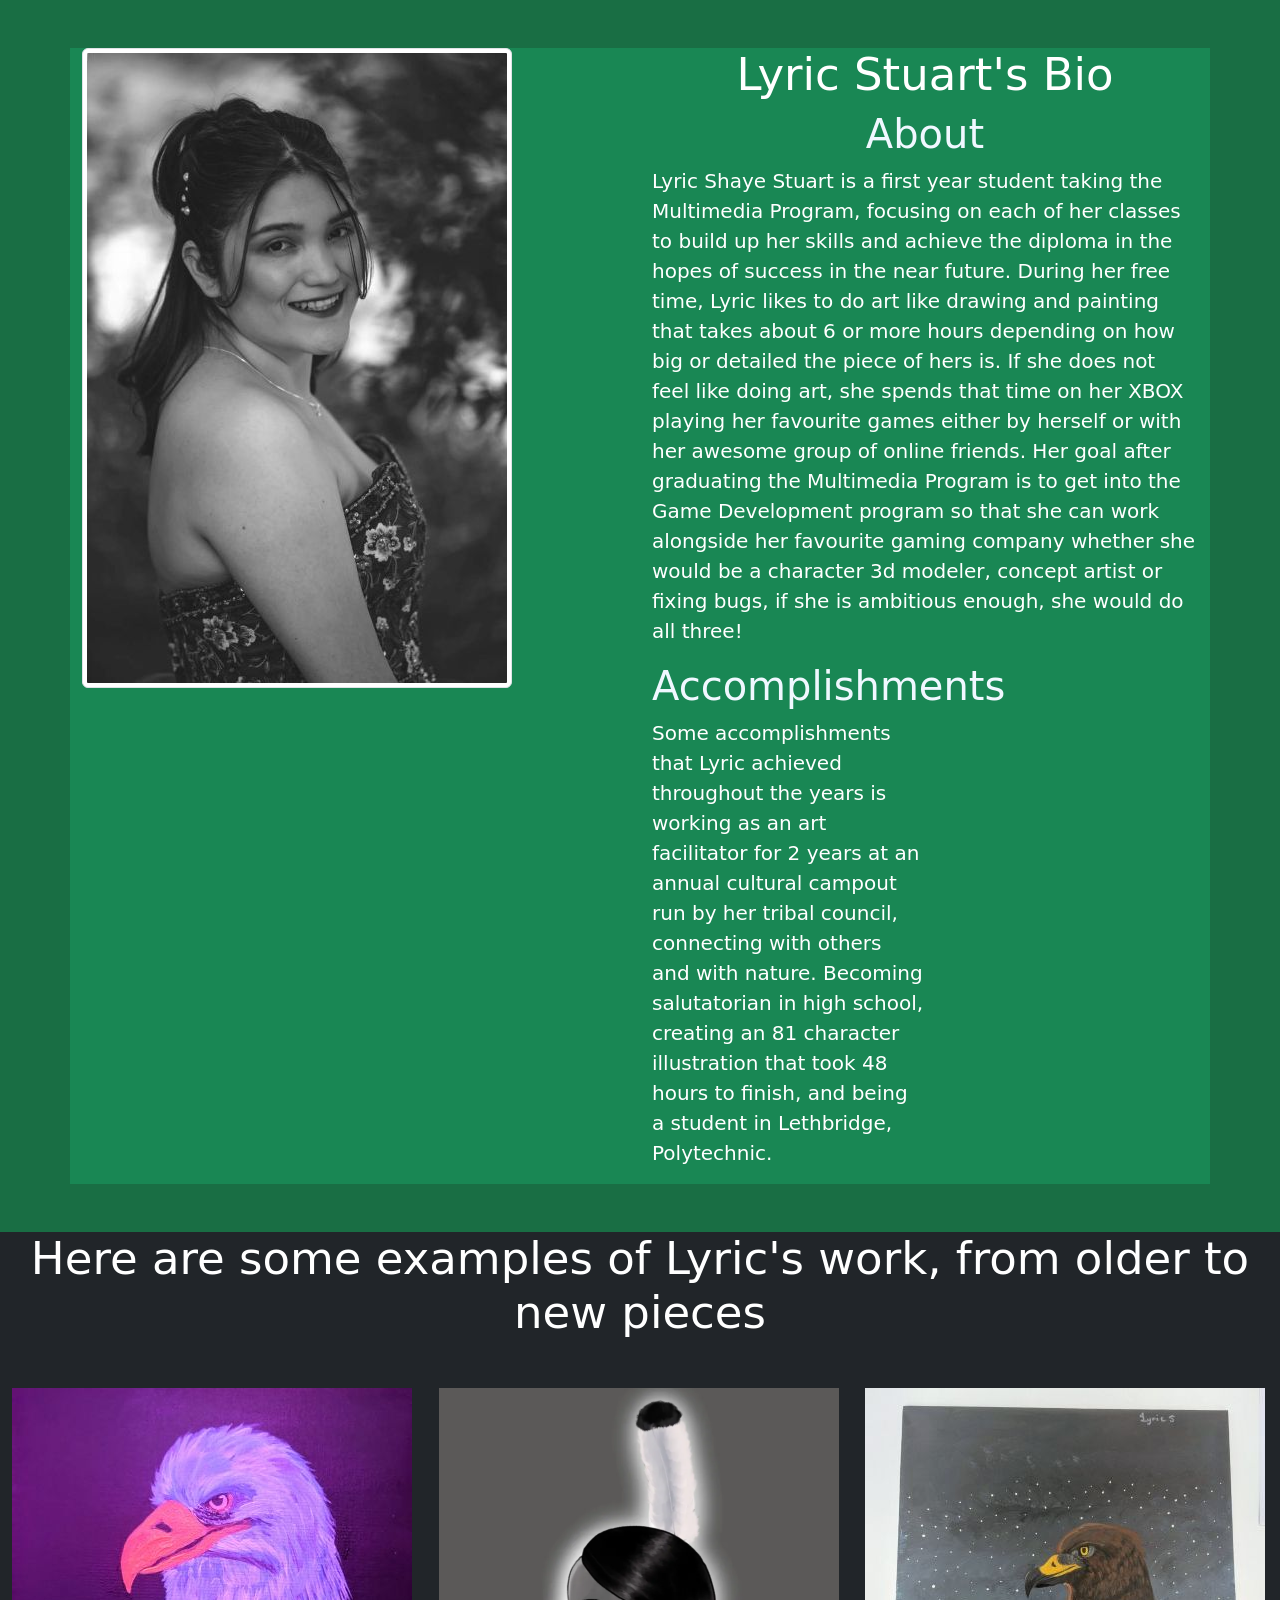
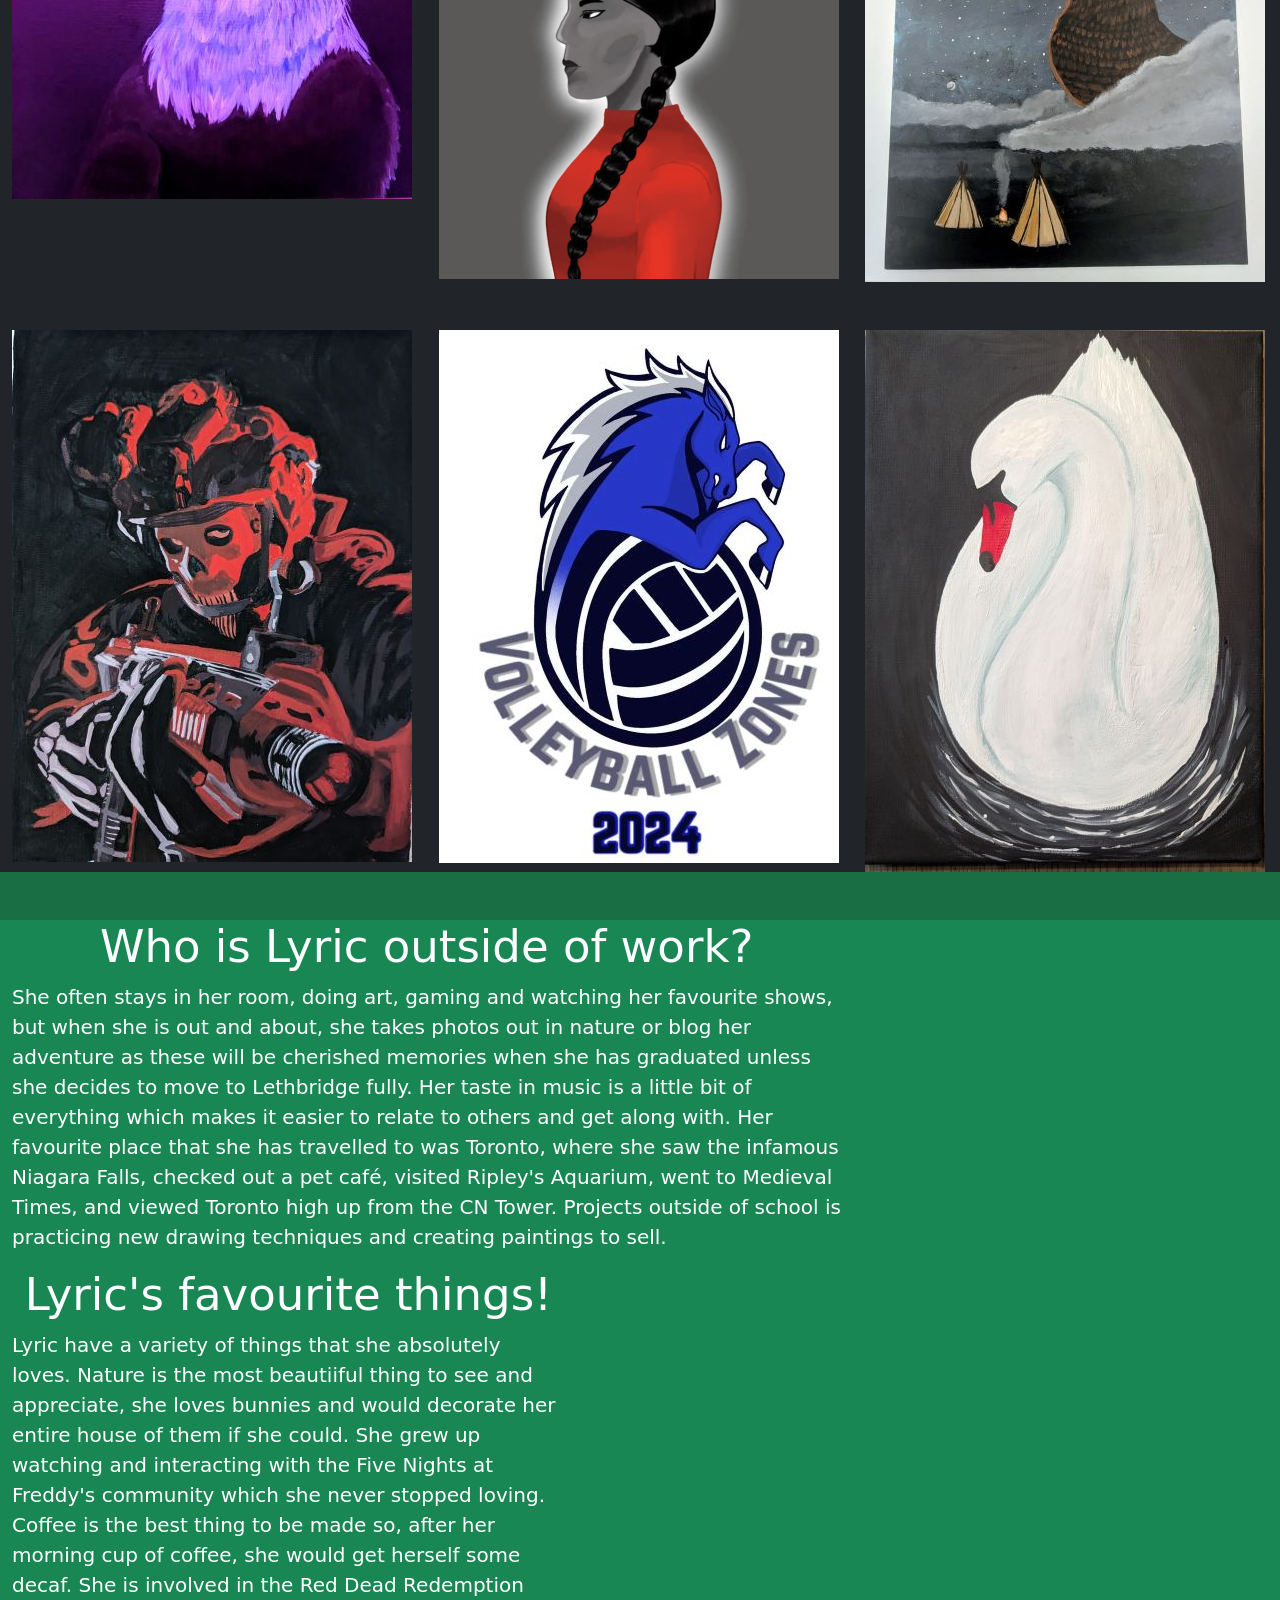
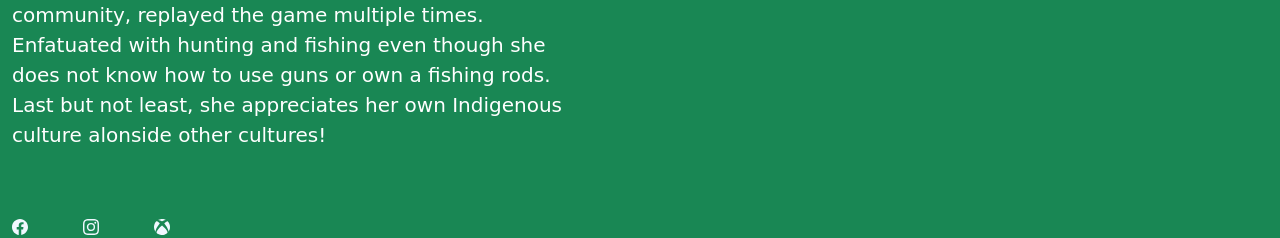
<file: index.html>
<!DOCTYPE html>
<html lang="en">

<head>
    <meta charset="UTF-8">
    <meta name="viewport" content="width=device-width, initial-scale=1.0">
    <title>Lyrics bio</title>
    <!-- Latest compiled and minified CSS -->
    <link href="https://cdn.jsdelivr.net/npm/bootstrap@5.3.8/dist/css/bootstrap.min.css" rel="stylesheet">

    <!-- Latest compiled JavaScript -->
    <script src="https://cdn.jsdelivr.net/npm/bootstrap@5.3.8/dist/js/bootstrap.bundle.min.js"></script>
    <link rel="stylesheet" href="css/custom.css">
    <link rel="stylesheet" href="https://cdnjs.cloudflare.com/ajax/libs/font-awesome/4.7.0/css/font-awesome.min.css">
</head>

<body>


    <header>

        <div class="container bg-success">

            <div class="row my-5">
                <div class="col-sm-6">
                    <img src="images/LyricEikophoto.jpg" class="img-thumbnail" alt="Gradphoto">
                </div>
                <div class="col-sm-6">

                    <h1>Lyric Stuart's Bio</h1>

                    <h2>About</h2>

                    <p>Lyric Shaye Stuart is a first year student taking the Multimedia Program, focusing on each of her
                        classes to build up her skills and achieve the diploma in the hopes of success in the near
                        future. During her free time, Lyric likes to do art like drawing and painting that takes about 6
                        or more hours depending on how big or detailed the piece of hers is. If she does not feel like
                        doing art, she spends that time on her XBOX playing her favourite games either by herself or
                        with her awesome group of online friends. Her goal after graduating the Multimedia Program is to
                        get into the Game Development program so that she can work alongside her favourite gaming
                        company whether she would be a character 3d modeler, concept artist or fixing bugs, if she is
                        ambitious enough, she would do all three!
                    </p>

                    <div class="col-sm-6">
                        <h2>Accomplishments</h2>
                        <p>Some accomplishments that Lyric achieved throughout the years is working as an art
                            facilitator for 2 years at an annual cultural campout run by her tribal council, connecting
                            with others and with
                            nature. Becoming salutatorian in high school, creating an 81 character illustration that
                            took 48 hours to finish, and being a student in Lethbridge, Polytechnic. </p>
                    </div>




                </div>

            </div>
        </div>




    </header>

    <section>
        <div class="container-fluid bg-dark">
            <h1>Here are some examples of Lyric's work, from older to new pieces</h1>
            <div class="row my-5">

                <div class="col-sm-4">
                    <img class="img-fluid" src="images/Baldeaglepainting.jpg" alt="Baldeagle">
                </div>
                <div class="col-sm-4">
                    <img class="img-fluid" src="images/MMIWart.png" alt="MMIWart">
                </div>
                <div class="col-sm-4">
                    <img class="img-fluid" src="images/GoldenEaglepaint.jpg" alt="Goldeneagle">

                </div>


            </div>

            <div class="row">
                <div class="col-sm-4">
                    <img class="img-fluid" src="images/Ghostpainting.jpg" alt="Ghostpaint">
                </div>
                <div class="col-sm-4">
                    <img class="img-fluid" src="images/Logocommision.jpg" alt="Logo">
                </div>
                <div class="col-sm-4">
                    <img class="img-fluid" src="images/Swanpainting.jpg" alt="">

                </div>


            </div>
        </div>
    </section>

    <section>
        <footer>

            <div class="container-fluid bg-success">

                <div class="row my-5">

                    <div class="col-sm-8">
                        <h1>Who is Lyric outside of work?</h1>
                        <p>
                            She often stays in her room, doing art, gaming and watching
                            her favourite shows, but when she is out and about, she takes photos out in nature or blog
                            her adventure
                            as these will be cherished memories when she has graduated unless she decides
                            to move to Lethbridge fully. Her taste in music is a little bit of everything which makes it
                            easier to relate to others and get along with. Her favourite place that she has travelled to
                            was Toronto, where she saw the infamous Niagara Falls, checked out a pet café, visited
                            Ripley's Aquarium, went to Medieval Times, and viewed Toronto high up from the CN Tower.
                            Projects outside of school is practicing new drawing techniques and creating paintings to
                            sell.
                        </p>

                        <div class="col-sm-8">
                            <h1>Lyric's favourite things!</h1>
                            <p>Lyric have a variety of things that she absolutely loves. Nature is the most beautiiful
                                thing to see and appreciate, she loves bunnies and would decorate her entire house of
                                them if she could. She grew up watching and interacting with the Five Nights at Freddy's
                                community which she never stopped loving. Coffee is the best thing to be made so, after
                                her morning cup of coffee, she would get herself some decaf. She is involved in the Red
                                Dead Redemption community, replayed the game multiple times. Enfatuated with hunting and
                                fishing even though she does not know how to use guns or own a fishing rods. Last but
                                not least, she appreciates her own Indigenous culture alonside other cultures!</p>


                        </div>




                    </div>


                </div>
                <div class="col-sm-8">
                    <svg xmlns="http://www.w3.org/2000/svg" width="16" height="16" fill="currentColor"
                        class="bi bi-facebook" viewBox="0 0 16 16">
                        <path
                            d="M16 8.049c0-4.446-3.582-8.05-8-8.05C3.58 0-.002 3.603-.002 8.05c0 4.017 2.926 7.347 6.75 7.951v-5.625h-2.03V8.05H6.75V6.275c0-2.017 1.195-3.131 3.022-3.131.876 0 1.791.157 1.791.157v1.98h-1.009c-.993 0-1.303.621-1.303 1.258v1.51h2.218l-.354 2.326H9.25V16c3.824-.604 6.75-3.934 6.75-7.951" />
                    </svg>

                    <svg xmlns="http://www.w3.org/2000/svg" width="16" height="16" fill="currentColor"
                        class="bi bi-instagram" viewBox="0 0 16 16">
                        <path
                            d="M8 0C5.829 0 5.556.01 4.703.048 3.85.088 3.269.222 2.76.42a3.9 3.9 0 0 0-1.417.923A3.9 3.9 0 0 0 .42 2.76C.222 3.268.087 3.85.048 4.7.01 5.555 0 5.827 0 8.001c0 2.172.01 2.444.048 3.297.04.852.174 1.433.372 1.942.205.526.478.972.923 1.417.444.445.89.719 1.416.923.51.198 1.09.333 1.942.372C5.555 15.99 5.827 16 8 16s2.444-.01 3.298-.048c.851-.04 1.434-.174 1.943-.372a3.9 3.9 0 0 0 1.416-.923c.445-.445.718-.891.923-1.417.197-.509.332-1.09.372-1.942C15.99 10.445 16 10.173 16 8s-.01-2.445-.048-3.299c-.04-.851-.175-1.433-.372-1.941a3.9 3.9 0 0 0-.923-1.417A3.9 3.9 0 0 0 13.24.42c-.51-.198-1.092-.333-1.943-.372C10.443.01 10.172 0 7.998 0zm-.717 1.442h.718c2.136 0 2.389.007 3.232.046.78.035 1.204.166 1.486.275.373.145.64.319.92.599s.453.546.598.92c.11.281.24.705.275 1.485.039.843.047 1.096.047 3.231s-.008 2.389-.047 3.232c-.035.78-.166 1.203-.275 1.485a2.5 2.5 0 0 1-.599.919c-.28.28-.546.453-.92.598-.28.11-.704.24-1.485.276-.843.038-1.096.047-3.232.047s-2.39-.009-3.233-.047c-.78-.036-1.203-.166-1.485-.276a2.5 2.5 0 0 1-.92-.598 2.5 2.5 0 0 1-.6-.92c-.109-.281-.24-.705-.275-1.485-.038-.843-.046-1.096-.046-3.233s.008-2.388.046-3.231c.036-.78.166-1.204.276-1.486.145-.373.319-.64.599-.92s.546-.453.92-.598c.282-.11.705-.24 1.485-.276.738-.034 1.024-.044 2.515-.045zm4.988 1.328a.96.96 0 1 0 0 1.92.96.96 0 0 0 0-1.92m-4.27 1.122a4.109 4.109 0 1 0 0 8.217 4.109 4.109 0 0 0 0-8.217m0 1.441a2.667 2.667 0 1 1 0 5.334 2.667 2.667 0 0 1 0-5.334" />
                    </svg>
                    <svg xmlns="http://www.w3.org/2000/svg" width="16" height="16" fill="currentColor"
                        class="bi bi-xbox" viewBox="0 0 16 16">
                        <path
                            d="M7.202 15.967a8 8 0 0 1-3.552-1.26c-.898-.585-1.101-.826-1.101-1.306 0-.965 1.062-2.656 2.879-4.583C6.459 7.723 7.897 6.44 8.052 6.475c.302.068 2.718 2.423 3.622 3.531 1.43 1.753 2.088 3.189 1.754 3.829-.254.486-1.83 1.437-2.987 1.802-.954.301-2.207.429-3.239.33m-5.866-3.57C.589 11.253.212 10.127.03 8.497c-.06-.539-.038-.846.137-1.95.218-1.377 1.002-2.97 1.945-3.95.401-.417.437-.427.926-.263.595.2 1.23.638 2.213 1.528l.574.519-.313.385C4.056 6.553 2.52 9.086 1.94 10.653c-.315.852-.442 1.707-.306 2.063.091.24.007.15-.3-.319Zm13.101.195c.074-.36-.019-1.02-.238-1.687-.473-1.443-2.055-4.128-3.508-5.953l-.457-.575.494-.454c.646-.593 1.095-.948 1.58-1.25.381-.237.927-.448 1.161-.448.145 0 .654.528 1.065 1.104a8.4 8.4 0 0 1 1.343 3.102c.153.728.166 2.286.024 3.012a9.5 9.5 0 0 1-.6 1.893c-.179.393-.624 1.156-.82 1.404-.1.128-.1.127-.043-.148ZM7.335 1.952c-.67-.34-1.704-.705-2.276-.803a4 4 0 0 0-.759-.043c-.471.024-.45 0 .306-.358A7.8 7.8 0 0 1 6.47.128c.8-.169 2.306-.17 3.094-.005.85.18 1.853.552 2.418.9l.168.103-.385-.02c-.766-.038-1.88.27-3.078.853-.361.176-.676.316-.699.312a12 12 0 0 1-.654-.319Z" />
                    </svg>


                </div>




            </div>



        </footer>

    </section>




</body>

</html>
</file>
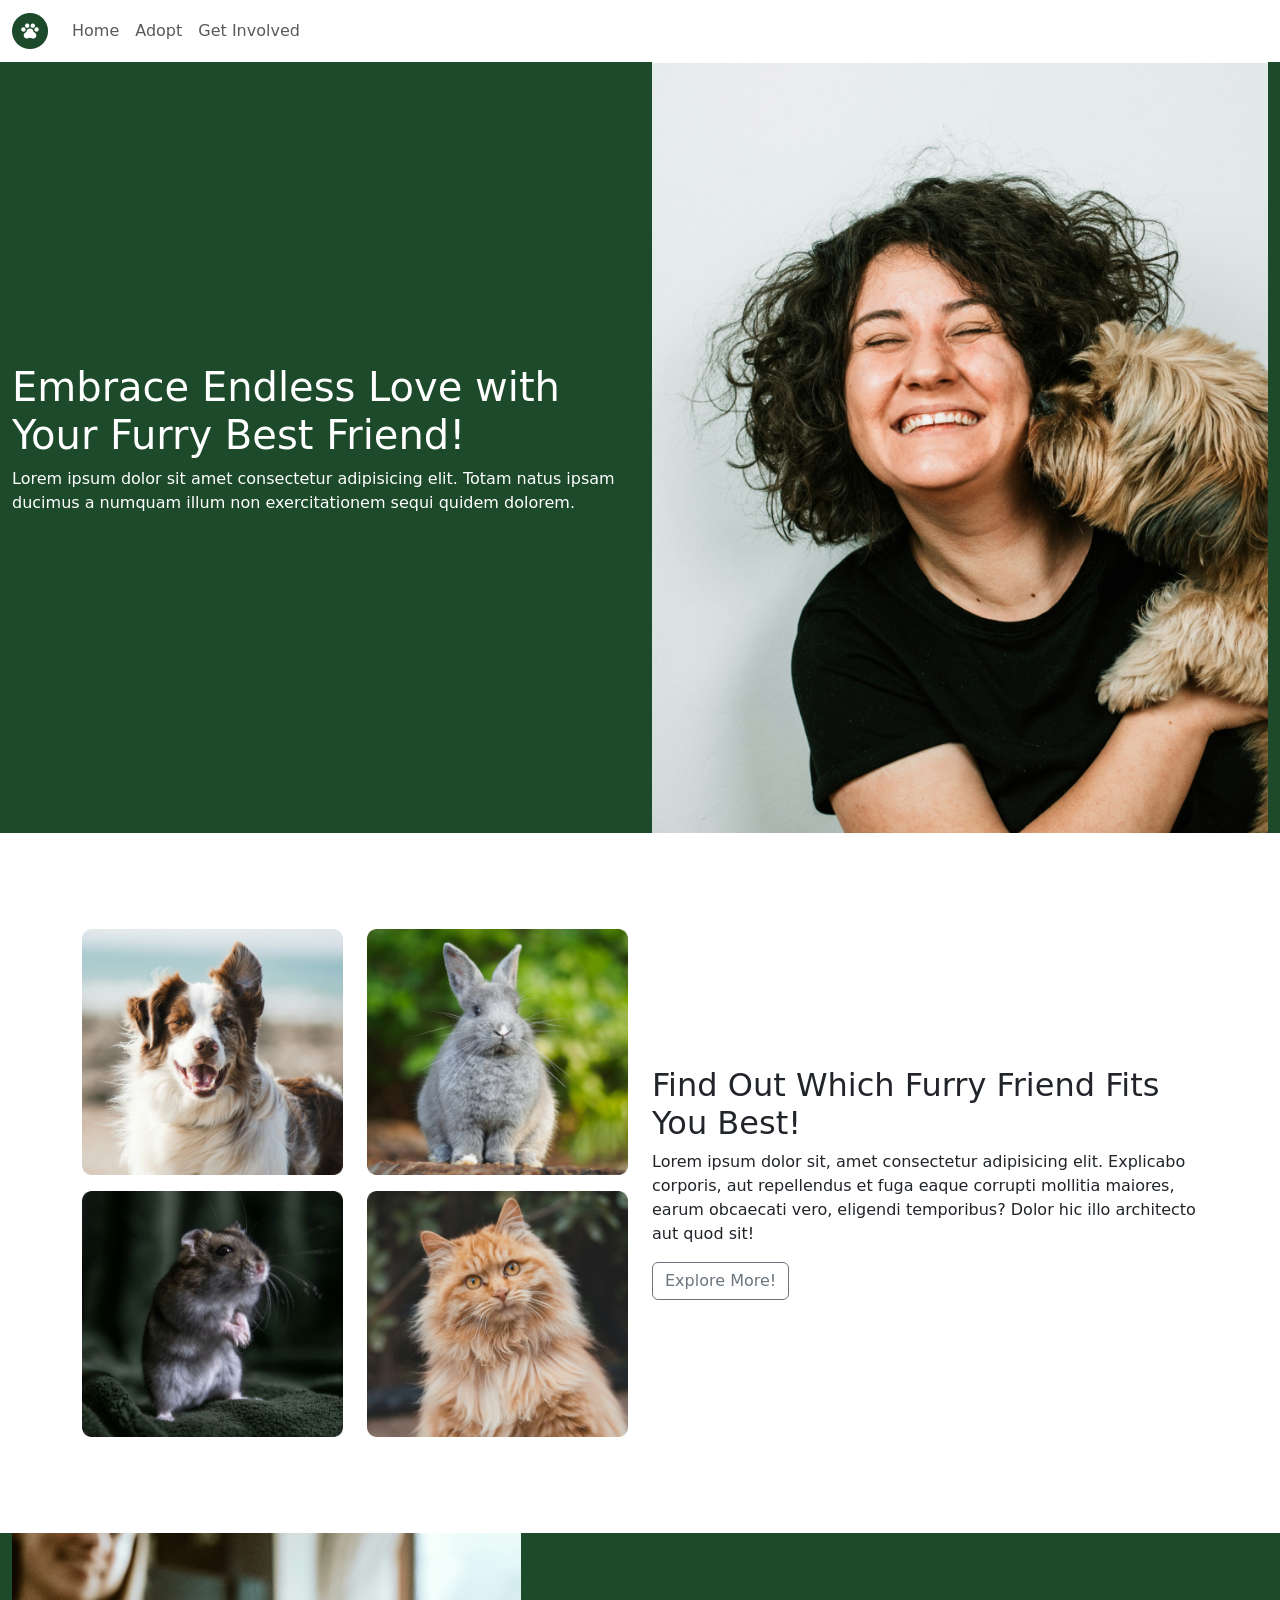
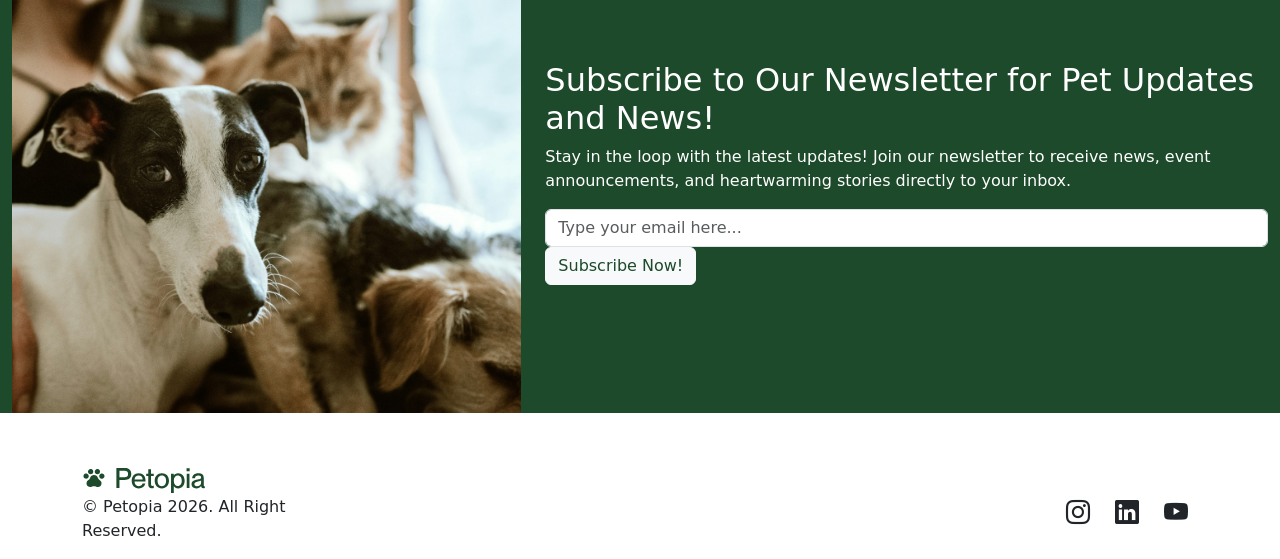
<file: petopia-site/index.html>
<!DOCTYPE html>
<html lang="en">

<head>
    <meta charset="UTF-8">
    <meta name="viewport" content="width=device-width, initial-scale=1.0">
    <title>Petopia</title>

    <!-- Latest compiled and minified CSS -->
    <link href="https://cdn.jsdelivr.net/npm/bootstrap@5.3.8/dist/css/bootstrap.min.css" rel="stylesheet">

    <link rel="stylesheet" href="https://cdn.jsdelivr.net/npm/bootstrap-icons@1.13.2/font/bootstrap-icons.min.css">

    <!-- custom css -->
    <link href="css/petStyle.css" rel="stylesheet">

    <!-- Latest compiled JavaScript -->
    <script src="https://cdn.jsdelivr.net/npm/bootstrap@5.3.8/dist/js/bootstrap.bundle.min.js"></script>

</head>

<body>

    <!-------------------Collapsing Navbar-------------->
    <nav class="navbar navbar-expand-sm bg-white navbar-light">
        <div class="container-fluid">
            <a class="navbar-brand" href="index.html">
                <img src="images/logoIcon.png" alt="Petopia">
            </a>
            <button class="navbar-toggler" type="button" data-bs-toggle="collapse" data-bs-target="#collapsibleNavbar">
                <span class="navbar-toggler-icon"></span>
            </button>
            <div class="collapse navbar-collapse" id="collapsibleNavbar">
                <ul class="navbar-nav">
                    <li class="nav-item">
                        <a class="nav-link" href="index.html">Home</a>
                    </li>
                    <li class="nav-item">
                        <a class="nav-link" href="adopt.html">Adopt</a>
                    </li>
                    <li class="nav-item">
                        <a class="nav-link" href="involved.html">Get Involved</a>
                    </li>
                </ul>
            </div>
        </div>
    </nav>


    <!-------------------Header------------------------->

    <header class="bg-primary text-white mb-5">
        <div class="container-fluid">
            <div class="row">
                <div class="col-sm-6 my-auto">
                    <h1>Embrace Endless Love with Your Furry Best Friend!</h1>
                    <p>Lorem ipsum dolor sit amet consectetur adipisicing elit. Totam natus ipsam ducimus a numquam
                        illum non exercitationem sequi quidem dolorem.</p>
                </div>
                <div class="col-sm-6">
                    <img class="img-fluid" src="images/headerImages/homeHeader.jpg"
                        alt="Person with adopted pet from Petopia">
                </div>
            </div> <!--end row-->
        </div> <!--ends container-->
    </header>
    <!-- --------------------Main Content------------ -->

    <main class="my-5 py-5">
        <div class="container">
            <div class="row">
                <div class="col-md-6">

                    <div class="row mb-3">
                        <div class="col-6">
                            <img class="img-fluid" src="images/fit/dog.png" alt="dog">
                        </div>
                        <div class="col-6">
                            <img class="img-fluid" src="images/fit/bunny.png" alt="bunny">
                        </div>
                    </div>
                    <div class="row">
                        <div class="col-6">
                            <img class="img-fluid" src="images/fit/gerbil.png" alt="gerbil">
                        </div>
                        <div class="col-6">
                            <img class="img-fluid" src="images/fit/cat.png" alt="cat">
                        </div>
                    </div>
                </div>

                <div class="col-md-6 my-auto">
                    <h2>Find Out Which Furry Friend Fits You Best!</h2>
                    <p>Lorem ipsum dolor sit, amet consectetur adipisicing elit. Explicabo corporis, aut repellendus et
                        fuga eaque corrupti mollitia maiores, earum obcaecati vero, eligendi temporibus? Dolor hic illo
                        architecto aut quod sit!</p>

                    <button type="button" class="btn btn-outline-secondary">Explore More!</button>
                </div>
            </div>
        </div><!--ends container-->
    </main>


    <!-- -------------------Newsletter---------------- -->
    <section class="bg-primary my-5">
        <div class="container-fluid">
            <div class="row">
                <div class="col-sm-5">
                    <img class="img-fluid" src="images/newsletter.jpg" alt="Pets">
                </div>
                <div class="col-sm-7 text-white my-auto">
                    <h2>Subscribe to Our Newsletter for Pet Updates and News!</h2>
                    <p>Stay in the loop with the latest updates! Join our newsletter to receive news, event
                        announcements, and heartwarming stories directly to your inbox. </p>
                    <input type="text" class="form-control" placeholder="Type your email here...">
                    <button type="button" class="btn btn-light text-primary">Subscribe Now!</button>
                </div>
            </div>
        </div>
    </section>
    <!-- ------------------Footer--------------------- -->
    <footer>
        <div class="container">
            <div class="row">
                <div class="col-sm-3">
                    <img class="img-fluid" src="images/logoFull.svg" alt="Petopia">
                </div>
            </div>

            <div class="row">
                <div class="col-sm-3">
                    <p>© Petopia 2026. All Right Reserved.</p>
                </div>
                <div class="col-sm-2 offset-sm-7 text-end"><i class="bi bi-instagram"></i> <i
                        class="bi bi-linkedin"></i> <i class="bi bi-youtube"></i></div>
            </div>
        </div>
    </footer>
</body>

</html>
</file>
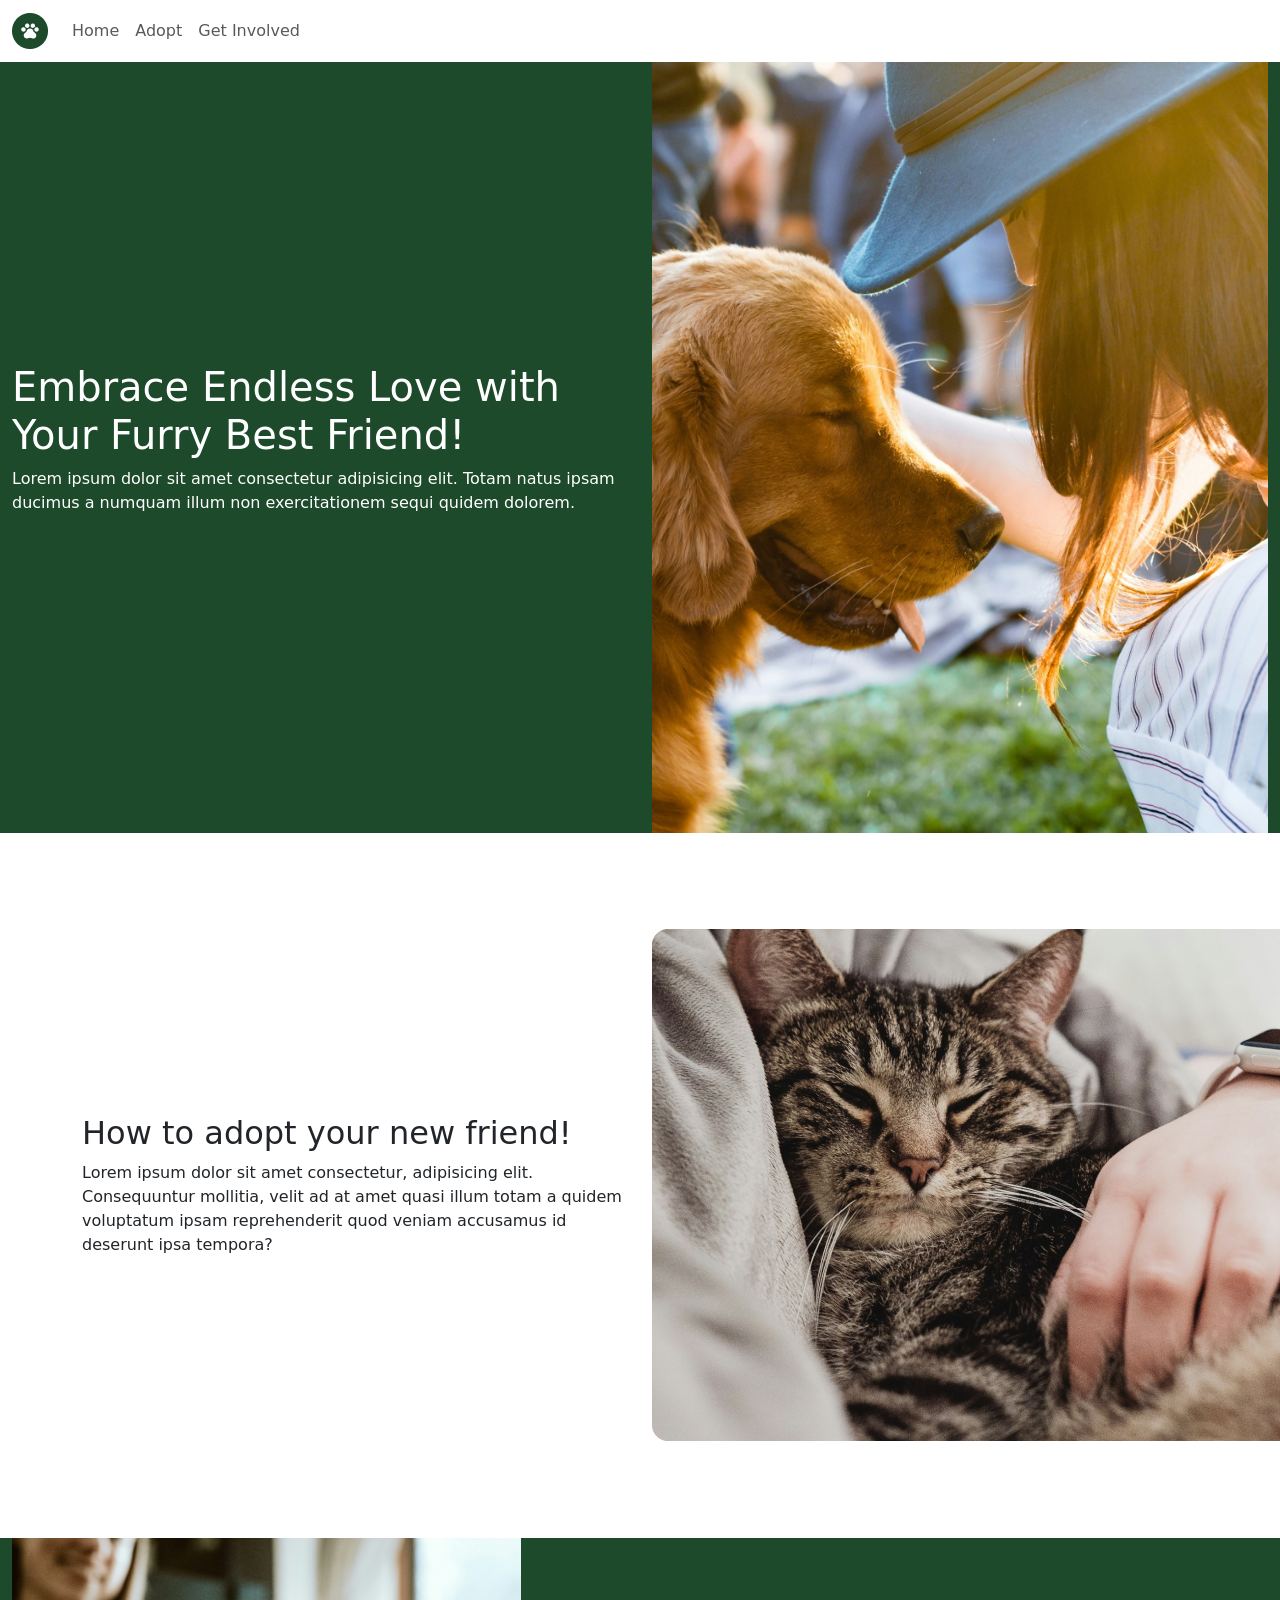
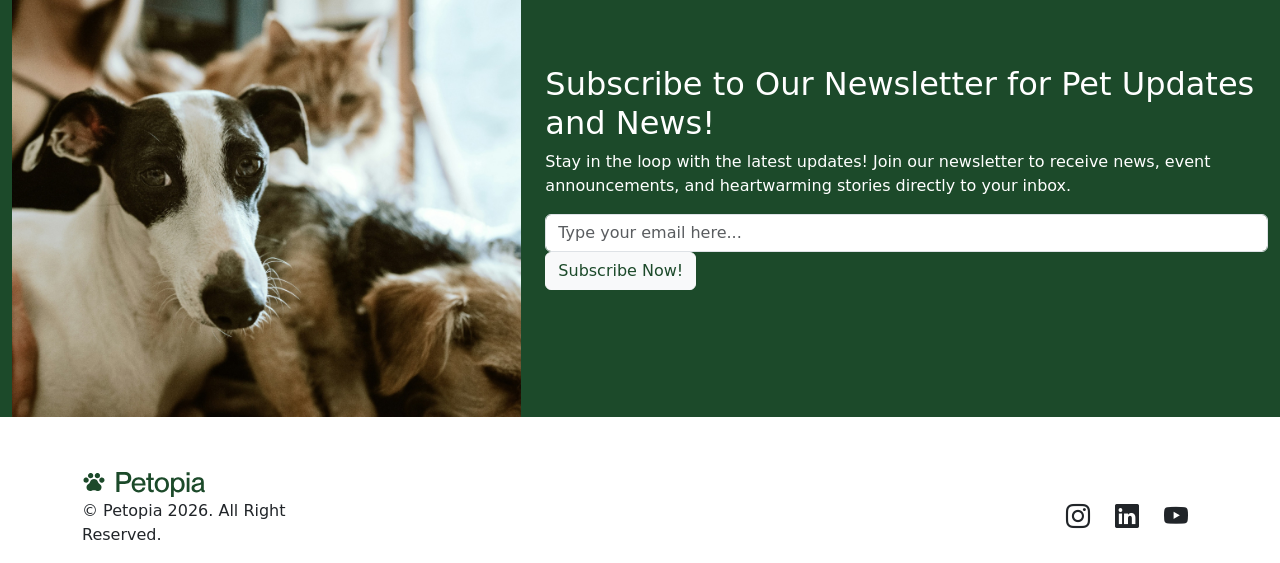
<file: petopia-site/adopt.html>
<!DOCTYPE html>
<html lang="en">

<head>
    <meta charset="UTF-8">
    <meta name="viewport" content="width=device-width, initial-scale=1.0">
    <title>Petopia - Adopt</title>

    <!-- Latest compiled and minified CSS -->
    <link href="https://cdn.jsdelivr.net/npm/bootstrap@5.3.8/dist/css/bootstrap.min.css" rel="stylesheet">

    <link rel="stylesheet" href="https://cdn.jsdelivr.net/npm/bootstrap-icons@1.13.2/font/bootstrap-icons.min.css">

    <!-- custom css -->
    <link href="css/petStyle.css" rel="stylesheet">

    <!-- Latest compiled JavaScript -->
    <script src="https://cdn.jsdelivr.net/npm/bootstrap@5.3.8/dist/js/bootstrap.bundle.min.js"></script>

</head>

<body>

    <!-------------------Collapsing Navbar-------------->
    <nav class="navbar navbar-expand-sm bg-white navbar-light">
        <div class="container-fluid">
            <a class="navbar-brand" href="index.html">
                <img src="images/logoIcon.png" alt="Petopia">
            </a>
            <button class="navbar-toggler" type="button" data-bs-toggle="collapse" data-bs-target="#collapsibleNavbar">
                <span class="navbar-toggler-icon"></span>
            </button>
            <div class="collapse navbar-collapse" id="collapsibleNavbar">
                <ul class="navbar-nav">
                    <li class="nav-item">
                        <a class="nav-link" href="index.html">Home</a>
                    </li>
                    <li class="nav-item">
                        <a class="nav-link" href="adopt.html">Adopt</a>
                    </li>
                    <li class="nav-item">
                        <a class="nav-link" href="involved.html">Get Involved</a>
                    </li>
                </ul>
            </div>
        </div>
    </nav>


    <!-------------------Header------------------------->

    <header class="bg-primary text-white mb-5">
        <div class="container-fluid">
            <div class="row">
                <div class="col-sm-6 my-auto">
                    <h1>Embrace Endless Love with Your Furry Best Friend!</h1>
                    <p>Lorem ipsum dolor sit amet consectetur adipisicing elit. Totam natus ipsam ducimus a numquam
                        illum non exercitationem sequi quidem dolorem.</p>
                </div>
                <div class="col-sm-6">
                    <img class="img-fluid" src="images/headerImages/adoptHeader.jpg"
                        alt="Person with adopted pet from Petopia">
                </div>
            </div> <!--end row-->
        </div> <!--ends container-->
    </header>
    <!-- --------------------Main Content------------ -->

    <main class="my-5 py-5">
        <div class="container">
            <div class="row">
                <div class="col-sm-6 my-auto">
                    <h2> How to adopt your new friend!</h2>
                    Lorem ipsum dolor sit amet consectetur, adipisicing elit. Consequuntur mollitia, velit ad at amet
                    quasi
                    illum totam a quidem voluptatum ipsam reprehenderit quod veniam accusamus id deserunt ipsa tempora?
                </div>
                <div class="col-sm-6 img-fluid">
                    <img src="images/adopt/catCuddle.png" alt="Cat">
                </div>

            </div> <!--ends row-->
        </div><!--ends container-->
    </main>


    <!-- -------------------Newsletter---------------- -->
    <section class="bg-primary my-5">
        <div class="container-fluid">
            <div class="row">
                <div class="col-sm-5">
                    <img class="img-fluid" src="images/newsletter.jpg" alt="Pets">
                </div>
                <div class="col-sm-7 text-white my-auto">
                    <h2>Subscribe to Our Newsletter for Pet Updates and News!</h2>
                    <p>Stay in the loop with the latest updates! Join our newsletter to receive news, event
                        announcements, and heartwarming stories directly to your inbox. </p>
                    <input type="text" class="form-control" placeholder="Type your email here...">
                    <button type="button" class="btn btn-light text-primary">Subscribe Now!</button>
                </div>
            </div>
        </div>
    </section>
    <!-- ------------------Footer--------------------- -->
    <footer>
        <div class="container">
            <div class="row">
                <div class="col-sm-3">
                    <img class="img-fluid" src="images/logoFull.svg" alt="Petopia">
                </div>
            </div>

            <div class="row">
                <div class="col-sm-3">
                    <p>© Petopia 2026. All Right Reserved.</p>
                </div>
                <div class="col-sm-2 offset-sm-7 text-end"><i class="bi bi-instagram"></i> <i
                        class="bi bi-linkedin"></i> <i class="bi bi-youtube"></i></div>
            </div>
        </div>
    </footer>
</body>

</html>
</file>
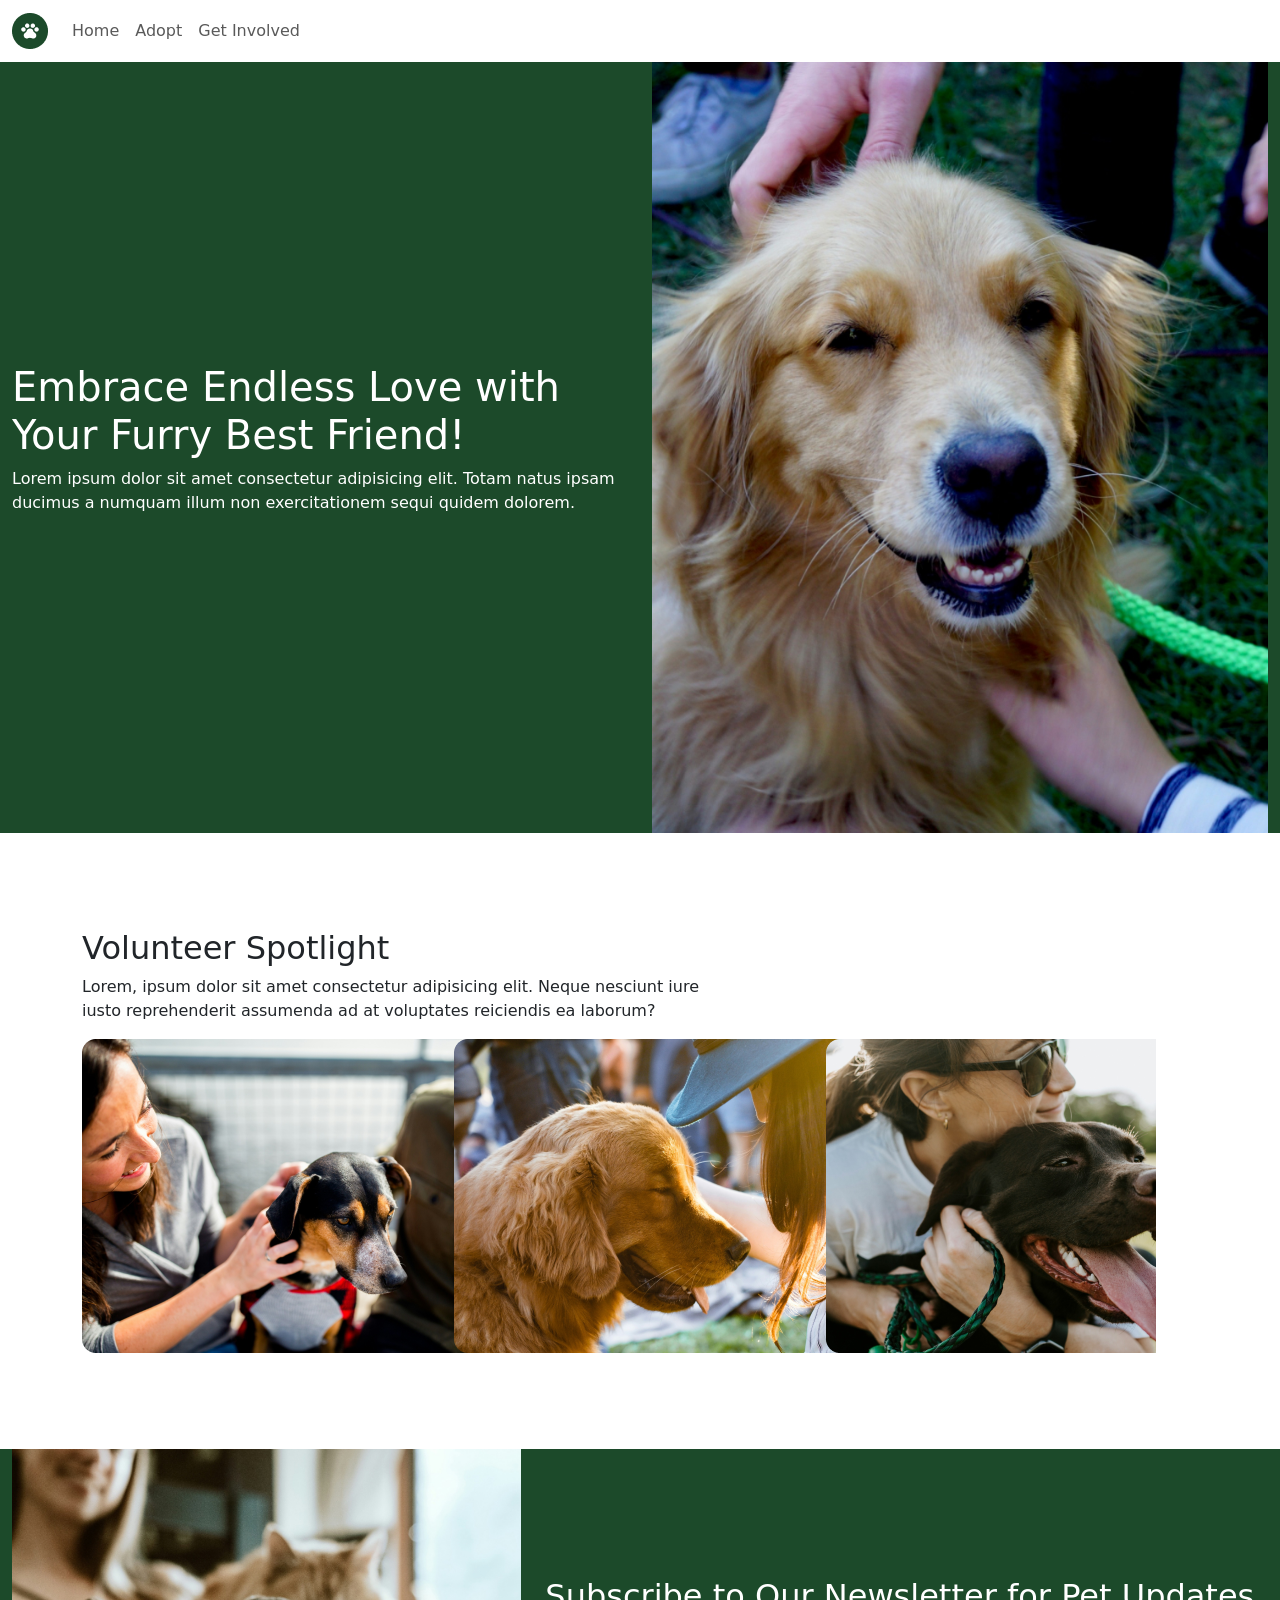
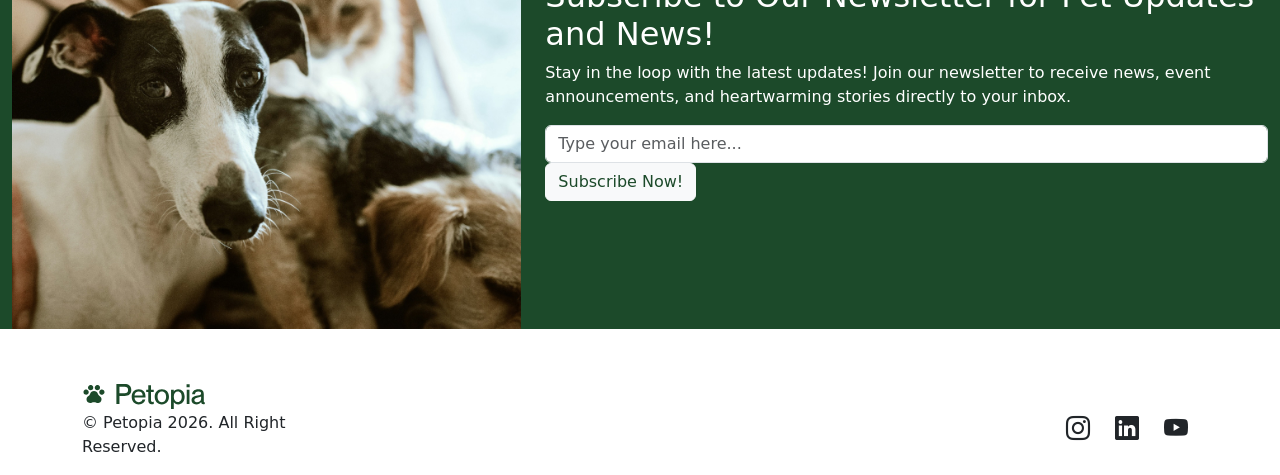
<file: petopia-site/involved.html>
<!DOCTYPE html>
<html lang="en">

<head>
    <meta charset="UTF-8">
    <meta name="viewport" content="width=device-width, initial-scale=1.0">
    <title>Petopia - Get Involved</title>

    <!-- Latest compiled and minified CSS -->
    <link href="https://cdn.jsdelivr.net/npm/bootstrap@5.3.8/dist/css/bootstrap.min.css" rel="stylesheet">

    <link rel="stylesheet" href="https://cdn.jsdelivr.net/npm/bootstrap-icons@1.13.2/font/bootstrap-icons.min.css">

    <!-- custom css -->
    <link href="css/petStyle.css" rel="stylesheet">

    <!-- Latest compiled JavaScript -->
    <script src="https://cdn.jsdelivr.net/npm/bootstrap@5.3.8/dist/js/bootstrap.bundle.min.js"></script>

</head>

<body>

    <!-------------------Collapsing Navbar-------------->
    <nav class="navbar navbar-expand-sm bg-white navbar-light sticky-top">
        <div class="container-fluid">
            <a class="navbar-brand" href="index.html">
                <img src="images/logoIcon.png" alt="Petopia">
            </a>
            <button class="navbar-toggler" type="button" data-bs-toggle="collapse" data-bs-target="#collapsibleNavbar">
                <span class="navbar-toggler-icon"></span>
            </button>
            <div class="collapse navbar-collapse" id="collapsibleNavbar">
                <ul class="navbar-nav">
                    <li class="nav-item">
                        <a class="nav-link" href="index.html">Home</a>
                    </li>
                    <li class="nav-item">
                        <a class="nav-link" href="adopt.html">Adopt</a>
                    </li>
                    <li class="nav-item">
                        <a class="nav-link" href="involved.html">Get Involved</a>
                    </li>
                </ul>
            </div>
        </div>
    </nav>


    <!-------------------Header------------------------->

    <header class="bg-primary text-white mb-5">
        <div class="container-fluid">
            <div class="row">
                <div class="col-sm-6 my-auto">
                    <h1>Embrace Endless Love with Your Furry Best Friend!</h1>
                    <p>Lorem ipsum dolor sit amet consectetur adipisicing elit. Totam natus ipsam ducimus a numquam
                        illum non exercitationem sequi quidem dolorem.</p>
                </div>
                <div class="col-sm-6">
                    <img class="img-fluid" src="images/headerImages/involvedHeader.jpg"
                        alt="Person with adopted pet from Petopia">
                </div>
            </div> <!--end row-->
        </div> <!--ends container-->
    </header>
    <!-- --------------------Main Content------------ -->

    <main class="my-5 py-5">
        <div class="container">
            <div class="row">
                <div class="col-sm-7 my-auto">
                    <h2>Volunteer Spotlight</h2>

                    <p>Lorem, ipsum dolor sit amet consectetur adipisicing elit. Neque nesciunt iure iusto
                        reprehenderit
                        assumenda ad at voluptates reiciendis ea laborum?</p>

                </div>

                <div class="row">

                    <div class="col-sm-4 img-fluid">
                        <img src="images/volunteer/volunteer1.png" alt="Dog1">
                    </div>

                    <div class="col-sm-4 img-fluid">
                        <img src="images/volunteer/volunteer2.png" alt="dog2">
                    </div>
                    <div class="col-sm-4 img-fluid">
                        <img src="images/volunteer/volunteer3.png" alt="dog3">
                    </div>
                </div>

            </div>

        </div><!--ends container-->
    </main>


    <!-- -------------------Newsletter---------------- -->
    <section class="bg-primary my-5">
        <div class="container-fluid">
            <div class="row">
                <div class="col-sm-5">
                    <img class="img-fluid" src="images/newsletter.jpg" alt="Pets">
                </div>
                <div class="col-sm-7 text-white my-auto">
                    <h2>Subscribe to Our Newsletter for Pet Updates and News!</h2>
                    <p>Stay in the loop with the latest updates! Join our newsletter to receive news, event
                        announcements, and heartwarming stories directly to your inbox. </p>
                    <input type="text" class="form-control" placeholder="Type your email here...">
                    <button type="button" class="btn btn-light text-primary">Subscribe Now!</button>
                </div>
            </div>
        </div>
    </section>
    <!-- ------------------Footer--------------------- -->
    <footer>
        <div class="container">
            <div class="row">
                <div class="col-sm-3">
                    <img class="img-fluid" src="images/logoFull.svg" alt="Petopia">
                </div>
            </div>

            <div class="row">
                <div class="col-sm-3">
                    <p>© Petopia 2026. All Right Reserved.</p>
                </div>
                <div class="col-sm-2 offset-sm-7 text-end"><i class="bi bi-instagram"></i> <i
                        class="bi bi-linkedin"></i> <i class="bi bi-youtube"></i></div>
            </div>
        </div>
    </footer>
</body>

</html>
</file>
<file: css/custom.css>
h2 {
    text-align: center;
    font-size: 40px;
    color: aliceblue;
}

h1 {

    text-align: center;
    font-size: 45px;
    color: white;
}

p {
    
    color: rgb(255, 255, 255);
    font-size: 20px;
}

body {
    background-color: rgb(25, 110, 68);
}
svg {


color: aliceblue;
margin-right: 50px

}
</file>
<file: petopia-site/css/petStyle.css>
:root{
    --bs-primary:#1c4a2a;
    --bs-primary-rgb:28, 74, 42;
}
i{
    font-size: 1.5rem;
    margin: auto 10px
}
</file>
